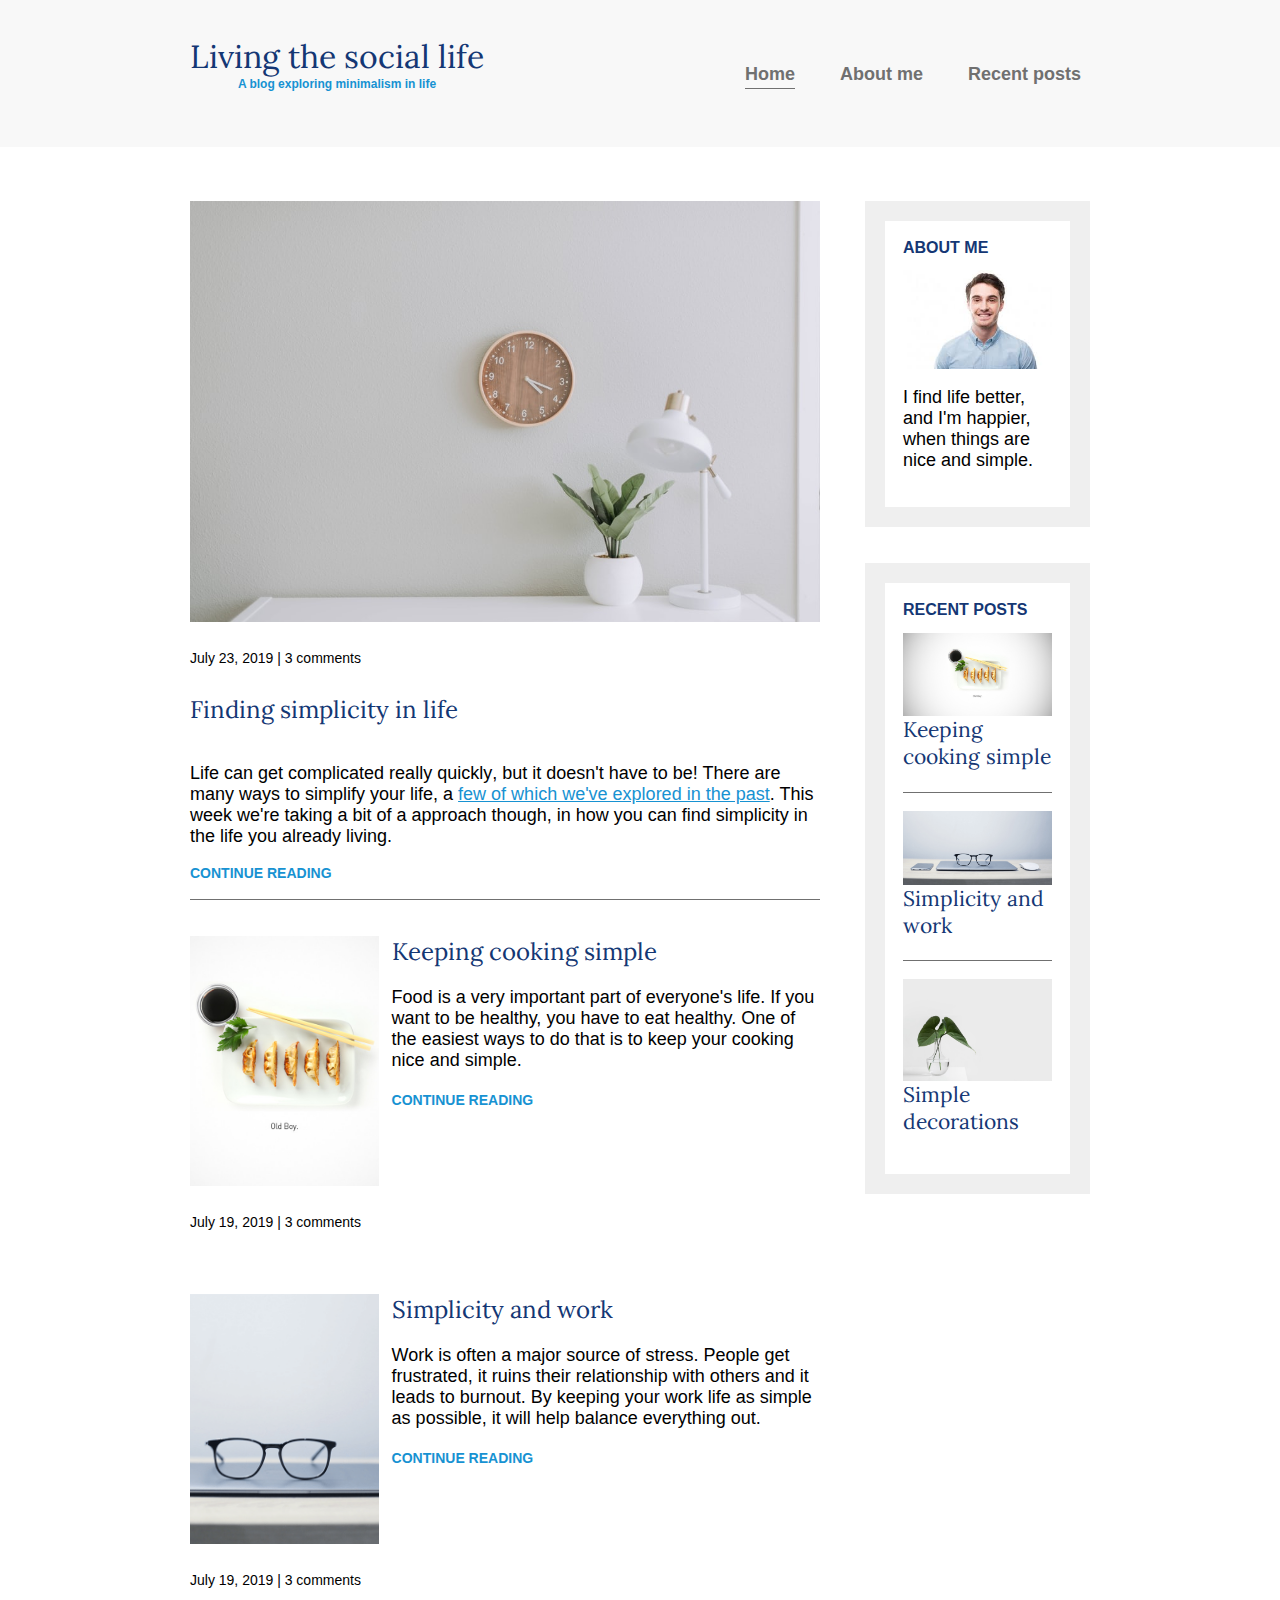
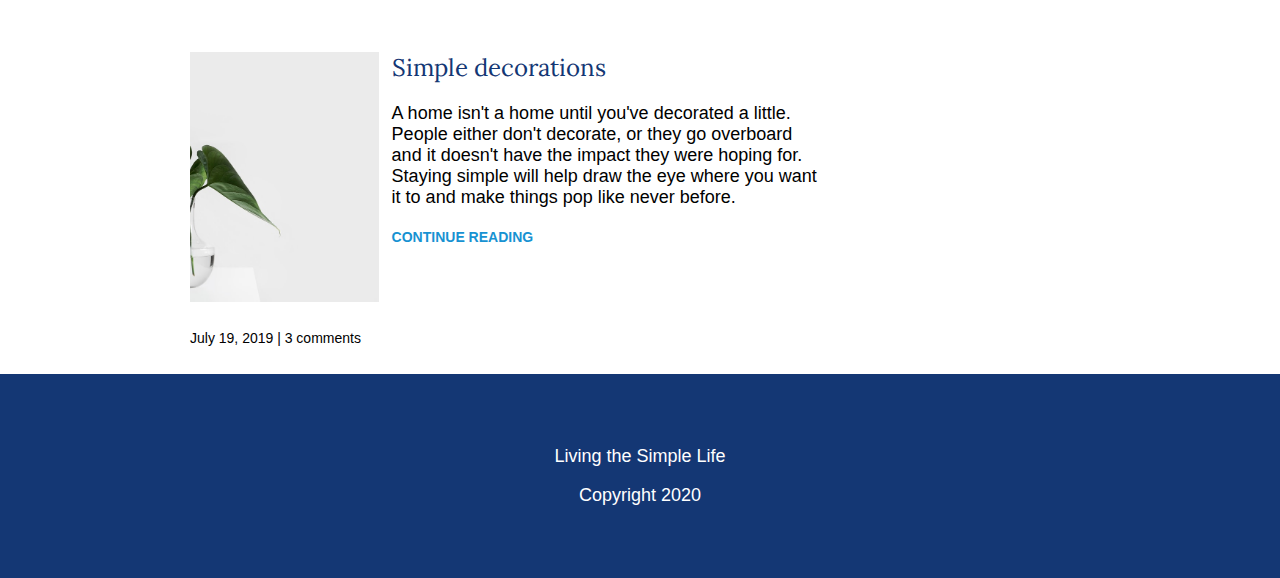
<file: index.html>
<!DOCTYPE html>
<html lang="en">
<head>
    <meta charset="UTF-8">
    <meta name="viewport" content="width=device-width, initial-scale=1.0">
    <link href="https://fonts.googleapis.com/css2?family=Lora&display=swap" rel="stylesheet">
    <link rel="stylesheet" href="css/style.css">
    <title>Document</title>
</head>
<body>
    <header>
        <div class="container container-flex">
            <div class="site-title">
                <h1>Living the social life</h1>
                <p class="subtitle">A blog exploring minimalism in life</p>
            </div>
            <nav>
                <ul>
                    <li><a href="#" class="current-page">Home</a></li>
                    <li><a href="#" >About me</a></li>
                    <li><a href="#" >Recent posts</a></li>
                </ul>
            </nav>
        </div>        
    </header>
    <div class="container container-flex">
        <main>
            <article class="article-featured">
                <h2 class="article-title">Finding simplicity in life</h2>
                <img src="img/simplicity.jpeg" alt="image of simplicity" class="article-image">
                <p class="article-info">July 23, 2019 | 3 comments</p>
                <p class="article-body"> <strong>Life can get complicated really quickly</strong>, but it doesn't have to be! There are many ways to simplify your life, a <a href="#">few of which we've explored in the past</a>. This week we're taking a bit of a approach though, in how you can find simplicity in the life you already living.</p>
                <a href="#" class="article-read-more">continue reading</a>
            </article>

            <article class="article-recent">
                <div class="article-recent-main">
                    <h2 class="article-title">Keeping cooking simple</h2>
                    <p class="article-body">Food is a very important part of everyone's life. If you want to be healthy, you have to eat healthy. One of the easiest ways to do that is to keep your cooking nice and simple.</p>
                    <a href="#" class="article-read-more">continue reading</a>
                </div>
                <div class="article-recent-secondary">
                    <img src="img/food.jpg" alt="image of sushi" class="article-image">
                <p class="article-info">July 19, 2019 | 3 comments</p>
                </div>
            </article>

            <article class="article-recent">
                <div class="article-recent-main">
                    <h2 class="article-title">Simplicity and work</h2>
                    <p class="article-body">Work is often a major source of stress. People get frustrated, it ruins their relationship with others and it leads to burnout. By keeping your work life as simple as possible, it will help balance everything out.</p>
                    <a href="#" class="article-read-more">continue reading</a>
                </div>
                <div class="article-recent-secondary">
                    <img src="img/work.png" alt="image of workspace" class="article-image">
                <p class="article-info">July 19, 2019 | 3 comments</p>
                </div>
            </article>

            <article class="article-recent">
                <div class="article-recent-main">
                    <h2 class="article-title">Simple decorations</h2>
                    <p class="article-body">A home isn't a home until you've decorated a little. People either don't decorate, or they go overboard and it doesn't have the impact they were hoping for. Staying simple will help draw the eye where you want it to and make things pop like never before.</p>
                    <a href="#" class="article-read-more">continue reading</a>
                </div>
                <div class="article-recent-secondary">
                    <img src="img/decorations.jpeg" alt="image of decorations" class="article-image">
                <p class="article-info">July 19, 2019 | 3 comments</p>
                </div>
            </article>
        </main>
        <aside class="sidebar">
            <div class="sidebar-widget">
                <h2 class="widget-title">About me</h2>
                <img src="img/portrait.jpeg" alt="portrait image" class="widget-image">
                <p class="widget-body">I find life better, and I'm happier, when things are nice and simple.</p>
            </div>

            <div class="sidebar-widget">
                <h2 class="widget-title">Recent Posts</h2>
                <div class="widget-recent-post">
                    <h3 class="widget-post-title">Keeping cooking simple</h3>
                    <img src="img/food.jpg" alt="image of sushi" class="widget-image">
                </div>
                <div class="widget-recent-post">
                    <h3 class="widget-post-title">Simplicity and work</h3>
                    <img src="img/work.png" alt="image of workspace" class="widget-image">
                </div>
                <div class="widget-recent-post">
                    <h3 class="widget-post-title">Simple decorations</h3>
                    <img src="img/decorations.jpeg" alt="image of decorations" class="widget-image">
                </div>
            </div>
        </aside>
    </div>
    <footer>
        <p><strong>Living the Simple Life</strong></p>
        <p>Copyright 2020</p>
    </footer>
    
</body>
</html>
</file>
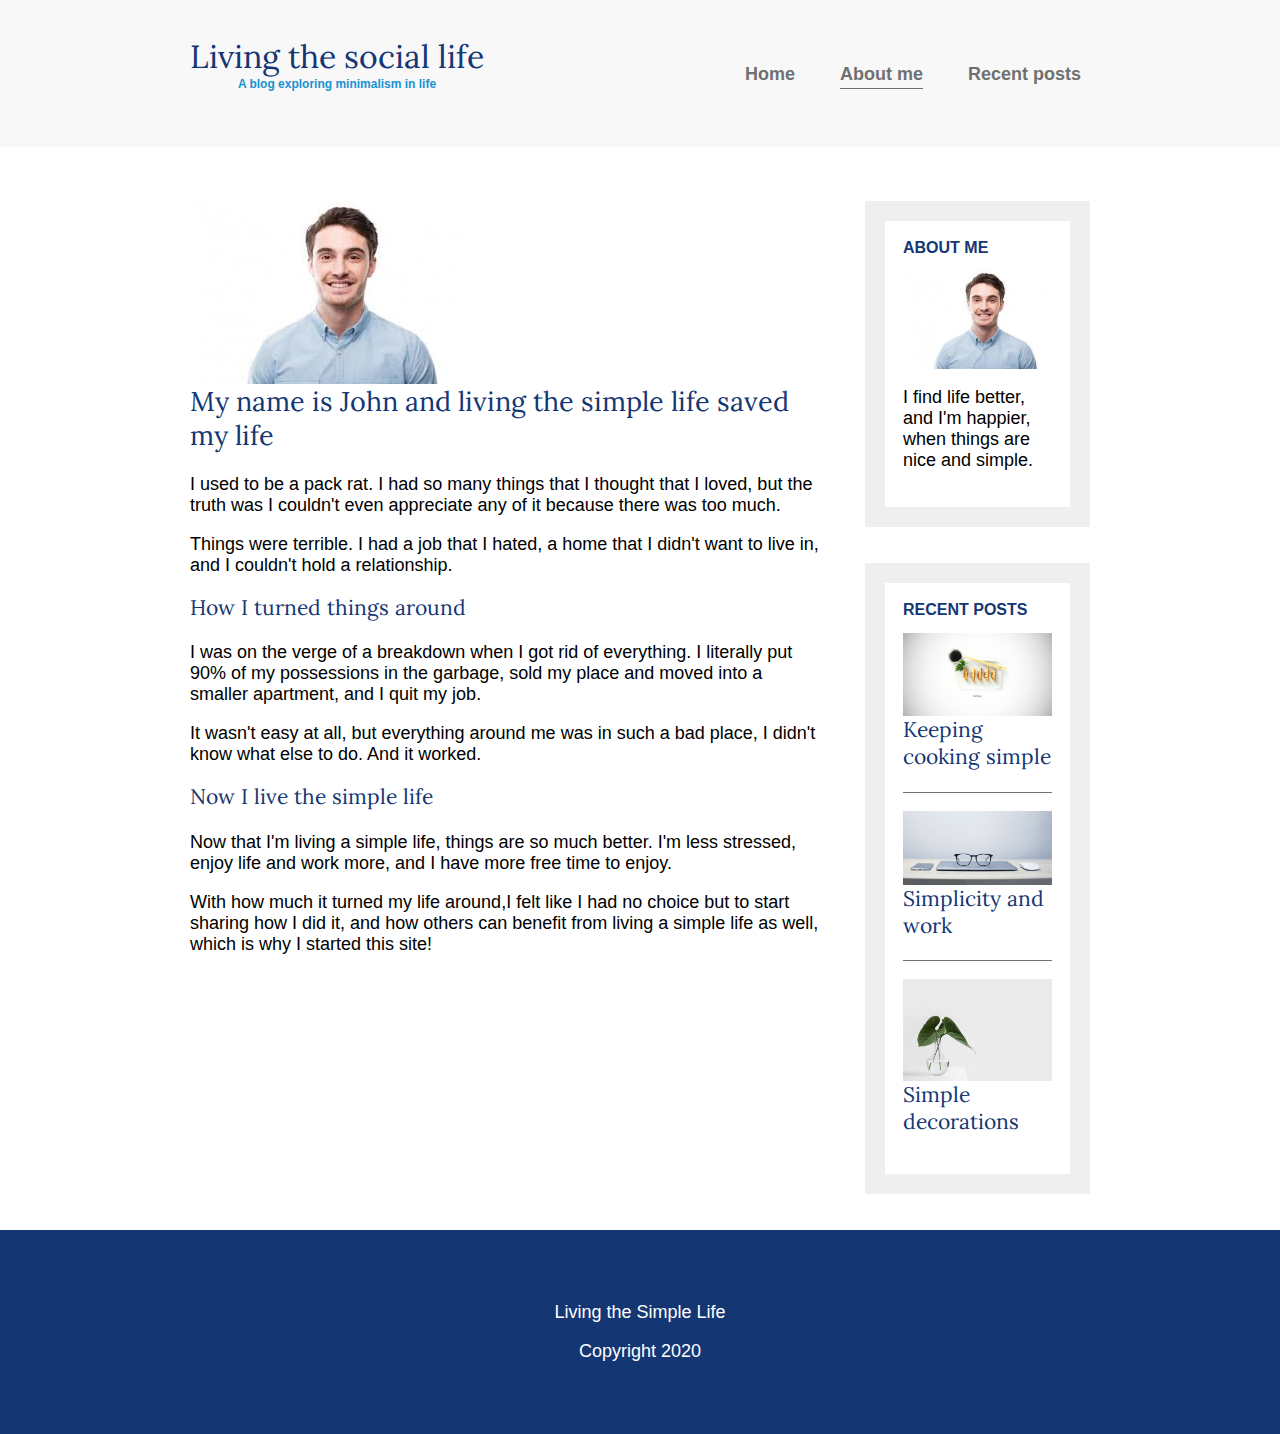
<file: about.html>
<!DOCTYPE html>
<html lang="en">
<head>
    <meta charset="UTF-8">
    <meta name="viewport" content="width=device-width, initial-scale=1.0">
    <link href="https://fonts.googleapis.com/css2?family=Lora&display=swap" rel="stylesheet">
    <link rel="stylesheet" href="css/style.css">
    <title>Document</title>
</head>
<body>
    <header>
        <div class="container container-flex">
            <div class="site-title">
                <h1>Living the social life</h1>
                <p class="subtitle">A blog exploring minimalism in life</p>
            </div>
            <nav>
                <ul>
                    <li><a href="index.html">Home</a></li>
                    <li><a href="about.html"  class="current-page" >About me</a></li>
                    <li><a href="recent-post.html" >Recent posts</a></li>
                </ul>
            </nav>
        </div>        
    </header>
    <div class="container container-flex">
        <main>
            <img src="img/portrait.jpeg" alt="portrait of john" class="image-full">
            <h2>My name is John and living the simple life saved my life</h2>
            <p><strong>I used to be a pack rat</strong>. I had so many things that I thought that I loved, but the truth was I couldn't even appreciate any of it because there was too much.</p>
            <p>Things were terrible. I had a job that I hated, a home that I didn't want to live in, and I couldn't hold a relationship.</p>
            <h3> How I turned things around</h3>
            <p><strong>I was on the verge of a breakdown when I got rid of everything</strong>. I literally put 90% of my possessions in the garbage, sold my place and moved into a smaller apartment, and I quit my job.</p>
            <p>It wasn't easy at all, but everything around me was in such a bad place, I didn't know what else to do. And it worked.</p>
            <h3>Now I live the simple life</h3>
            <p>Now that I'm living a simple life, things are so much better. I'm less stressed, enjoy life and work more, and I have more free time to enjoy.</p>
            <p>With how much it turned my life around,<strong>I felt like I had no choice but to start sharing how I did it</strong>, and how others can benefit from living a simple life as well, which is why I started this site! </p>
        </main>
        <aside class="sidebar">
            <div class="sidebar-widget">
                <h2 class="widget-title">About me</h2>
                <img src="img/portrait.jpeg" alt="portrait image" class="widget-image">
                <p class="widget-body">I find life better, and I'm happier, when things are nice and simple.</p>
            </div>

            <div class="sidebar-widget">
                <h2 class="widget-title">Recent Posts</h2>
                <div class="widget-recent-post">
                    <h3 class="widget-post-title">Keeping cooking simple</h3>
                    <img src="img/food.jpg" alt="image of sushi" class="widget-image">
                </div>
                <div class="widget-recent-post">
                    <h3 class="widget-post-title">Simplicity and work</h3>
                    <img src="img/work.png" alt="image of workspace" class="widget-image">
                </div>
                <div class="widget-recent-post">
                    <h3 class="widget-post-title">Simple decorations</h3>
                    <img src="img/decorations.jpeg" alt="image of decorations" class="widget-image">
                </div>
            </div>
        </aside>
    </div>
    <footer>
        <p><strong>Living the Simple Life</strong></p>
        <p>Copyright 2020</p>
    </footer>
    
</body>
</html>
</file>
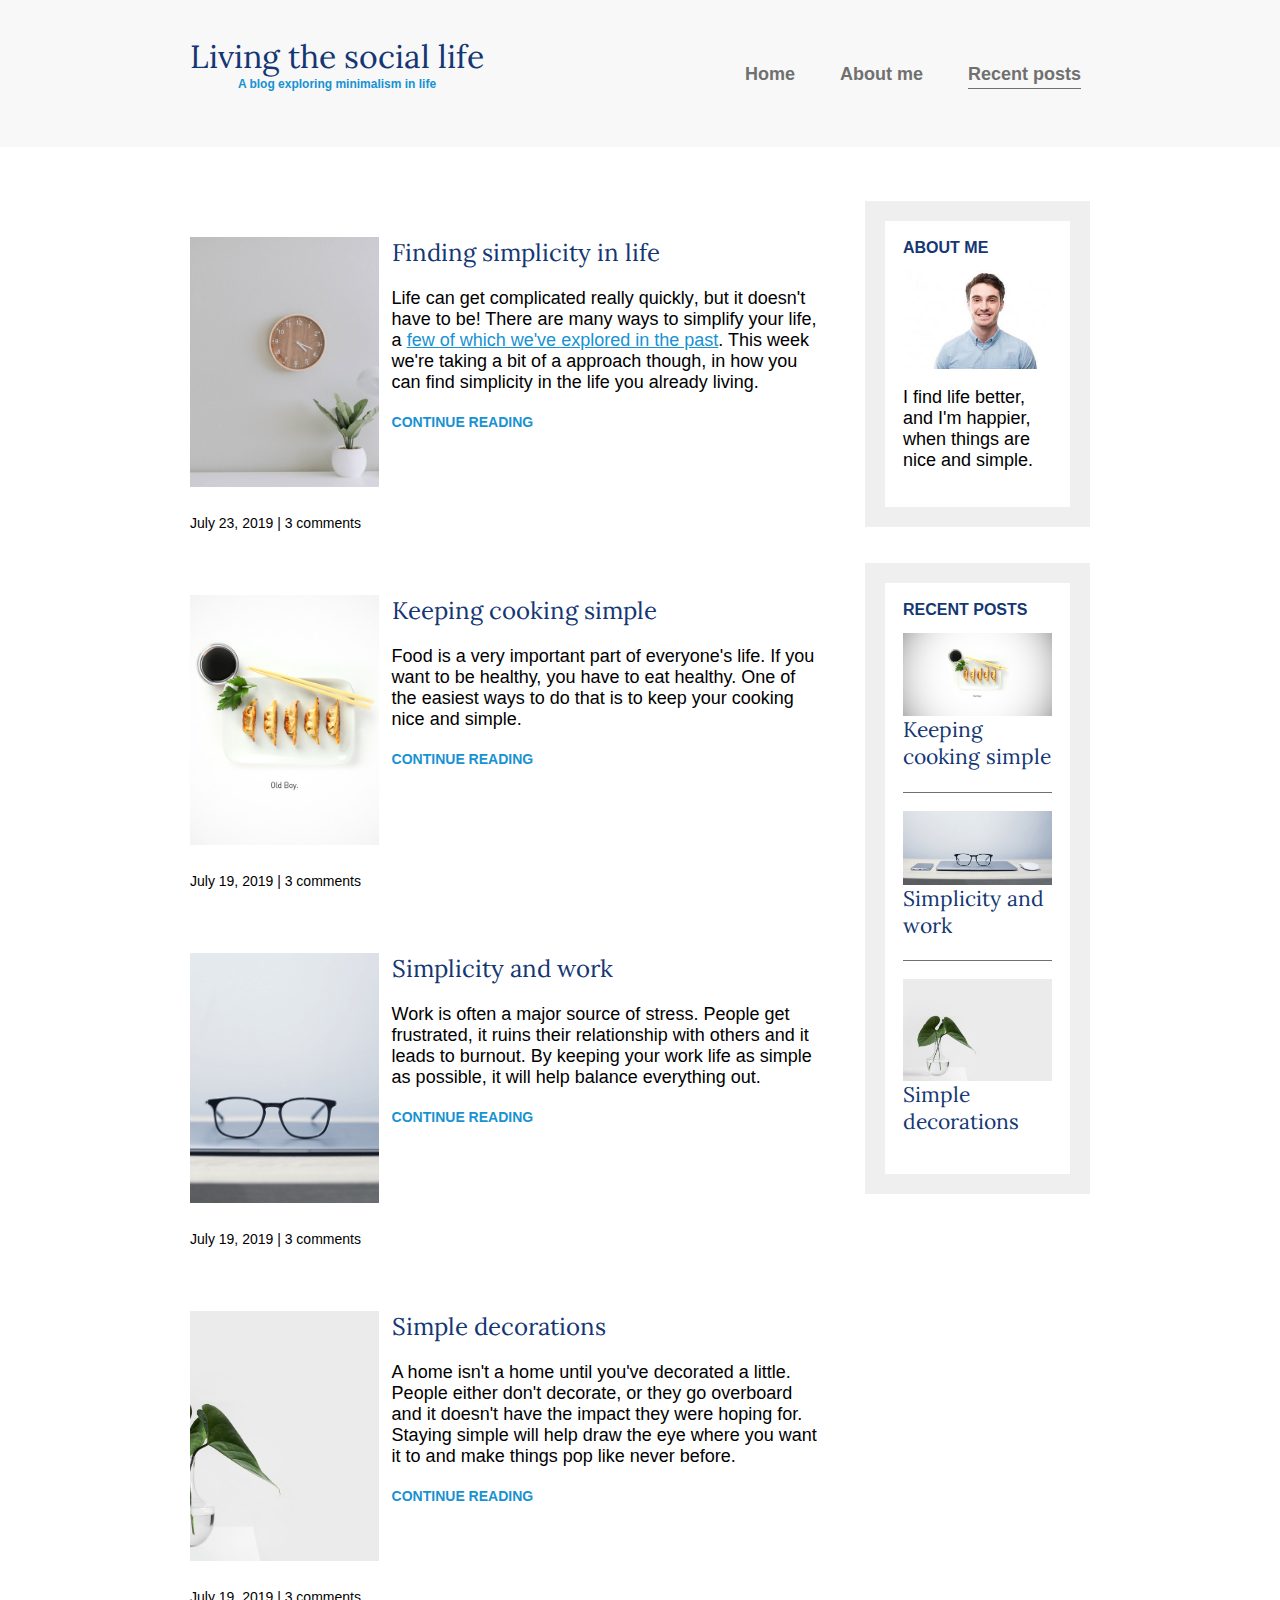
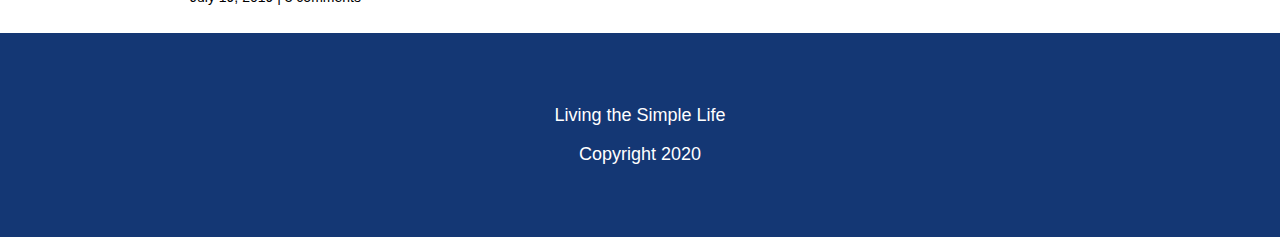
<file: recent-post.html>
<!DOCTYPE html>
<html lang="en">
<head>
    <meta charset="UTF-8">
    <meta name="viewport" content="width=device-width, initial-scale=1.0">
    <link href="https://fonts.googleapis.com/css2?family=Lora&display=swap" rel="stylesheet">
    <link rel="stylesheet" href="css/style.css">
    <title>Document</title>
</head>
<body>
    <header>
        <div class="container container-flex">
            <div class="site-title">
                <h1>Living the social life</h1>
                <p class="subtitle">A blog exploring minimalism in life</p>
            </div>
            <nav>
                <ul>
                    <li><a href="index.html" >Home</a></li>
                    <li><a href="about.html" >About me</a></li>
                    <li><a href="recent-post.html" class="current-page">Recent posts</a></li>
                </ul>
            </nav>
        </div>        
    </header>
    <div class="container container-flex">
        <main>
            <article class="article-recent">
                <div class="article-recent-main">
                    <h2 class="article-title">Finding simplicity in life</h2>
                    <p class="article-body"> <strong>Life can get complicated really quickly</strong>, but it doesn't have to be! There are many ways to simplify your life, a <a href="#">few of which we've explored in the past</a>. This week we're taking a bit of a approach though, in how you can find simplicity in the life you already living.</p>
                    <a href="#" class="article-read-more">continue reading</a>
                </div>
                <div class="article-recent-secondary">
                    <img src="img/simplicity.jpeg" alt="image of simplicity" class="article-image">
                <p class="article-info">July 23, 2019 | 3 comments</p>
                </div>
            </article>    

            <article class="article-recent">
                <div class="article-recent-main">
                    <h2 class="article-title">Keeping cooking simple</h2>
                    <p class="article-body">Food is a very important part of everyone's life. If you want to be healthy, you have to eat healthy. One of the easiest ways to do that is to keep your cooking nice and simple.</p>
                    <a href="#" class="article-read-more">continue reading</a>
                </div>
                <div class="article-recent-secondary">
                    <img src="img/food.jpg" alt="image of sushi" class="article-image">
                <p class="article-info">July 19, 2019 | 3 comments</p>
                </div>
            </article>

            <article class="article-recent">
                <div class="article-recent-main">
                    <h2 class="article-title">Simplicity and work</h2>
                    <p class="article-body">Work is often a major source of stress. People get frustrated, it ruins their relationship with others and it leads to burnout. By keeping your work life as simple as possible, it will help balance everything out.</p>
                    <a href="#" class="article-read-more">continue reading</a>
                </div>
                <div class="article-recent-secondary">
                    <img src="img/work.png" alt="image of workspace" class="article-image">
                <p class="article-info">July 19, 2019 | 3 comments</p>
                </div>
            </article>

            <article class="article-recent">
                <div class="article-recent-main">
                    <h2 class="article-title">Simple decorations</h2>
                    <p class="article-body">A home isn't a home until you've decorated a little. People either don't decorate, or they go overboard and it doesn't have the impact they were hoping for. Staying simple will help draw the eye where you want it to and make things pop like never before.</p>
                    <a href="#" class="article-read-more">continue reading</a>
                </div>
                <div class="article-recent-secondary">
                    <img src="img/decorations.jpeg" alt="image of decorations" class="article-image">
                    <p class="article-info">July 19, 2019 | 3 comments</p>
                </div>
            </article>
        </main>
        <aside class="sidebar">
            <div class="sidebar-widget">
                <h2 class="widget-title">About me</h2>
                <img src="img/portrait.jpeg" alt="portrait image" class="widget-image">
                <p class="widget-body">I find life better, and I'm happier, when things are nice and simple.</p>
            </div>

            <div class="sidebar-widget">
                <h2 class="widget-title">Recent Posts</h2>
                <div class="widget-recent-post">
                    <h3 class="widget-post-title">Keeping cooking simple</h3>
                    <img src="img/food.jpg" alt="image of sushi" class="widget-image">
                </div>
                <div class="widget-recent-post">
                    <h3 class="widget-post-title">Simplicity and work</h3>
                    <img src="img/work.png" alt="image of workspace" class="widget-image">
                </div>
                <div class="widget-recent-post">
                    <h3 class="widget-post-title">Simple decorations</h3>
                    <img src="img/decorations.jpeg" alt="image of decorations" class="widget-image">
                </div>
            </div>
        </aside>
    </div>
    <footer>
        <p><strong>Living the Simple Life</strong></p>
        <p>Copyright 2020</p>
    </footer>
    
</body>
</html>
</file>
<file: css/style.css>
body {
  margin: 0;
  font-family: "Ubuntu", sans-serif;
  font-size: 1.125rem;
  font-weight: 300;
}

img {
  max-width: 100%;
  display: block;
}
/*======================
    Typography
========================*/

h1,
h2,
h3 {
  font-family: "Lora", serif;
  font-weight: 400;
  color: #143774;
  margin-top: 0;
}
h1 {
  font-size: 2rem;
  margin: 0;
}

a {
  color: #1792d2;
}
a:hover,
a:focus {
  color: #143774;
}

.subtitle {
  font-weight: 700;
  color: #1792d2;
  font-size: 0.75rem;
  margin: 0;
}

.article-title {
  font-size: 1.5rem;
}

.article-read-more,
.article-info {
  font-size: 0.875rem;
}
.article-read-more {
  color: #1792d2;
  text-decoration: none;
  font-weight: 700;
  text-transform: uppercase;
}
.article-read-more:hover,
.article-read-more:focus {
  color: #143774;
  text-decoration: underline;
  font-weight: 700;
}

.article-info {
  margin: 2em 0;
}

/*======================
    Layout
========================*/

.container {
  width: 90%;
  max-width: 900px;
  margin: 0 auto;
}
.container-flex {
  display: flex;
  flex-direction: column;
  justify-content: space-between;
}

header {
  padding: 2em 0;
  background: #f8f8f8;
  text-align: center;
  margin-bottom: 3em;
}

footer {
  background: #143774;
  color: white;
  text-align: center;
  padding: 3em 0;
}

/* navigation */

nav ul {
  list-style: none;
  padding: 0;
  display: flex;
  flex-direction: column;
  justify-content: center;
}

nav li {
  margin: 0.5em;
}

nav a {
  text-decoration: none;
  color: #707070;
  font-weight: 700;
  padding: 0.25em 0;
}

nav a:hover,
nav a:focus {
  color: #1792d2;
}

.current-page:hover {
  color: #707070;
}

.article-featured {
  border-bottom: #707070 1px solid;
  padding-bottom: 1em;
  margin-bottom: 2em;
}

.article-recent {
  display: flex;
  flex-direction: column;
  margin-top: 2em;
}

.article-recent-main {
  order: 2;
}
.article-recent-secondary {
  order: 1;
}

/*--widgets--*/

.sidebar-widget {
  border: 20px solid #efefef;
  margin-bottom: 2em;
  padding: 1em;
}

.widget-title,
.widget-recent-post-title {
  font-size: 1rem;
}

.widget-title {
  font-family: "Ubuntu", sans-serif;
  text-transform: uppercase;
  font-weight: 700;
}

.widget-recent-post {
  display: flex;
  flex-direction: column;
  border-bottom: 1px solid #707070;
  margin-bottom: 1em;
}

.widget-recent-post:last-child {
  border: 0;
  margin: 0;
}

.widget-image {
  order: -1;
}

@media (min-width: 675px) {
  .container-flex {
    flex-direction: row;
    justify-content: space-between;
  }
  main {
    width: 70%;
  }
  aside {
    width: 25%;
    min-width: 200px;
    margin-left: 1em;
  }

  nav ul {
    flex-direction: row;
  }
  nav li {
    margin-left: 2em;
  }

  .current-page {
    border-bottom: 1px solid #707070;
  }

  .article-recent {
    flex-direction: row;
    justify-content: space-between;
  }

  .article-recent-main {
    width: 68%;
  }

  .article-recent-secondary {
    width: 30%;
  }

  .article-image {
    width: 100%;
    min-height: 250px;
    object-fit: cover;
  }
  .article-featured {
    display: flex;
    flex-direction: column;
  }
  .article-info {
    order: -1;
  }
  .article-image {
    order: -2;
  }
}
</file>
